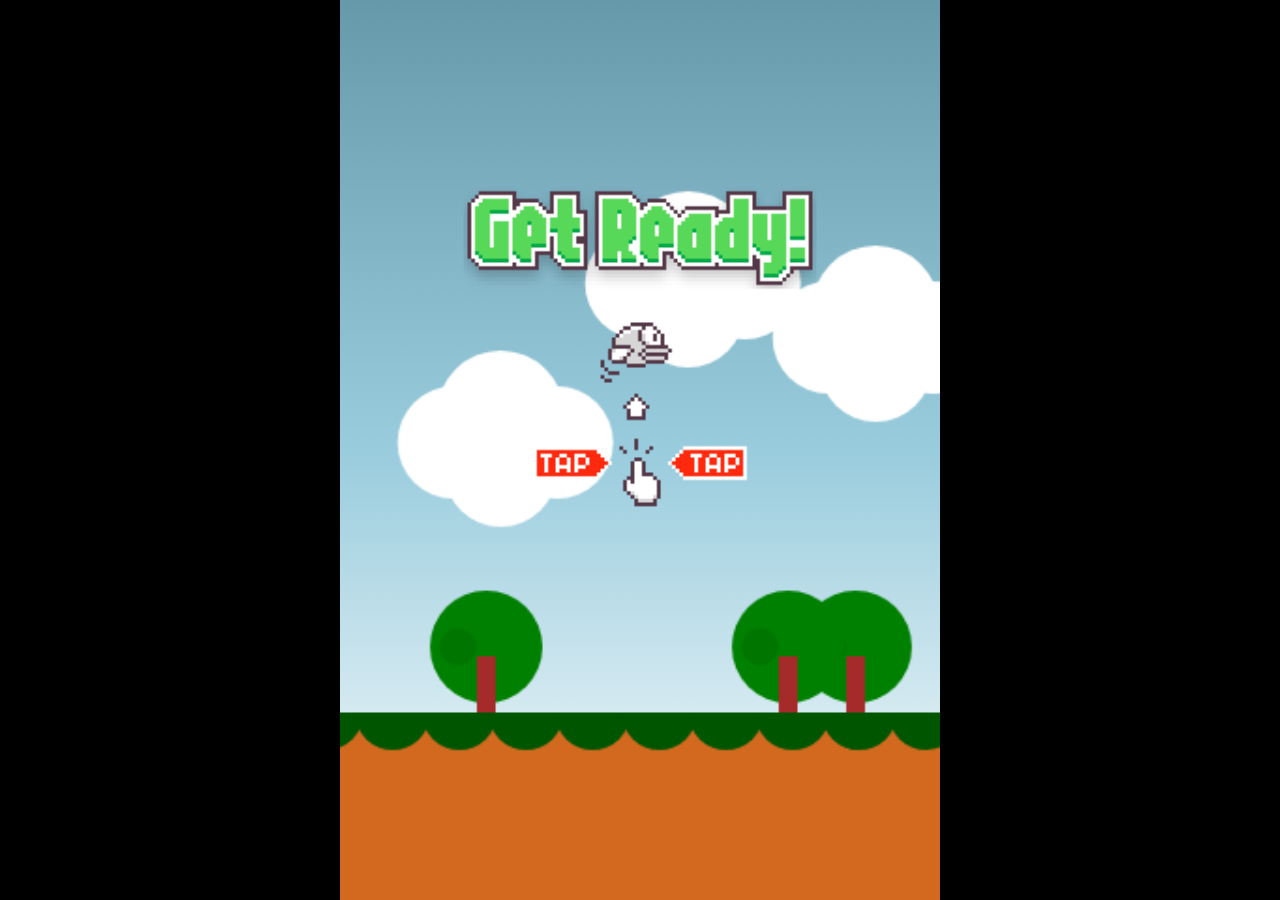
<file: CrappyBird-master/index.html>
<!DOCTYPE HTML>
<html lang="en">

<head>
    <meta charset="UTF-8">
	<meta content="Flappy Bird,game,Crappy Bird,clone,javascript,html5 game,mobile,canvas,flappy bird source" name="keywords"/>
	<meta name="description" content="Clone of Flappy bird game in javascript using canvas 2d">
    <meta name="viewport" content="width=device-width, 
    user-scalable=no, initial-scale=1, maximum-scale=1, user-scalable=0" />
    <meta name="apple-mobile-web-app-capable" content="yes" />
    <meta name="apple-mobile-web-app-status-bar-style" content="black-translucent" />

    <style type="text/css">
        body {
            margin: 0;
            padding: 0;
            background: #000;
        }
        canvas {
            display: block;
            margin: 0 auto;
            background: #fff;
        }
        audio {
            display: none;
        }
    </style>

</head>

<body>

    <canvas></canvas>
    <script>
		/*
		   =================================================================
			script: CrappyBird
			author: Varun Pant  
			date: April 6, 2014
			site: http://www.varunpant.com			 	 
		   =================================================================
		*/


        // http://paulirish.com/2011/requestanimationframe-for-smart-animating
         // shim layer with setTimeout fallback
        window.requestAnimFrame = (function () {
            return window.requestAnimationFrame ||
                window.webkitRequestAnimationFrame ||
                window.mozRequestAnimationFrame ||
                window.oRequestAnimationFrame ||
                window.msRequestAnimationFrame ||
                function (callback) {
                    window.setTimeout(callback, 1000 / 60);
            };
        })();
         //sounds

        var soundJump = new Audio("wing.ogg");
        var soundScore = new Audio("point.ogg");
        var soundHit = new Audio("hit.ogg");
        var soundDie = new Audio("die.ogg");
        var soundSwoosh = new Audio("swooshing.ogg");
         //http://www.storiesinflight.com/html5/audio.html
        var channel_max = 10; // number of channels
        audiochannels = new Array();
        for (a = 0; a < channel_max; a++) { // prepare the channels
            audiochannels[a] = new Array();
            audiochannels[a]['channel'] = new Audio(); // create a new audio object
            audiochannels[a]['finished'] = -1; // expected end time for this channel
        }

        function play_sound(s) {
            for (a = 0; a < audiochannels.length; a++) {
                thistime = new Date();
                if (audiochannels[a]['finished'] < thistime.getTime()) { // is this channel finished?
                    audiochannels[a]['finished'] = thistime.getTime() + s.duration * 1000;
                    audiochannels[a]['channel'].src = s.src;
                    audiochannels[a]['channel'].load();
                    audiochannels[a]['channel'].play();
                    break;
                }
            }
        }
		
		function getCookie(cname)
		{
		   var name = cname + "=";
		   var ca = document.cookie.split(';');
		   for(var i=0; i<ca.length; i++) 
		   {
			  var c = ca[i].trim();
			  if (c.indexOf(name)==0) return c.substring(name.length,c.length);
		   }
		   return "";
		}

		function setCookie(cname,cvalue,exdays)
		{
		   var d = new Date();
		   d.setTime(d.getTime()+(exdays*24*60*60*1000));
		   var expires = "expires="+d.toGMTString();
		   document.cookie = cname + "=" + cvalue + "; " + expires;
		}

         // namespace our game
        var FB = {
            // set up some inital values
            WIDTH: 320,
            HEIGHT: 480,
            scale: 1,
            // the position of the canvas
            // in relation to the screen
            offset: {
                top: 0,
                left: 0
            },
            // store all bird, touches, pipes etc
            entities: [],
            currentWidth: null,
            currentHeight: null,
            canvas: null,
            ctx: null,
            score: {
                taps: 0,
                coins: 0
            },
            distance: 0,
			digits:[],
			fonts:[],
            // we'll set the rest of these
            // in the init function
            RATIO: null,
            bg_grad: "day",
			game:null,
            currentWidth: null,
            currentHeight: null,
            canvas: null,
            ctx: null,
            ua: null,
            android: null,
            ios: null,
            gradients: {},
            init: function () {
                var grad;
                // the proportion of width to height
                FB.RATIO = FB.WIDTH / FB.HEIGHT;
                // these will change when the screen is resize
                FB.currentWidth = FB.WIDTH;
                FB.currentHeight = FB.HEIGHT;
                // this is our canvas element
                FB.canvas = document.getElementsByTagName('canvas')[0];
                // it's important to set this
                // otherwise the browser will
                // default to 320x200
                FB.canvas.width = FB.WIDTH;
                FB.canvas.height = FB.HEIGHT;
                // the canvas context allows us to 
                // interact with the canvas api
                FB.ctx = FB.canvas.getContext('2d');
                // we need to sniff out android & ios
                // so we can hide the address bar in
                // our resize function
                FB.ua = navigator.userAgent.toLowerCase();
                FB.android = FB.ua.indexOf('android') > -1 ? true : false;
                FB.ios = (FB.ua.indexOf('iphone') > -1 || FB.ua.indexOf('ipad') > -1) ? true : false;

                // setup some gradients
                grad = FB.ctx.createLinearGradient(0, 0, 0, FB.HEIGHT);
                grad.addColorStop(0, '#036');
                grad.addColorStop(0.5, '#69a');
                grad.addColorStop(1, 'yellow');
                FB.gradients.dawn = grad;

                grad = FB.ctx.createLinearGradient(0, 0, 0, FB.HEIGHT);
                grad.addColorStop(0, '#69a');
                grad.addColorStop(0.5, '#9cd');
                grad.addColorStop(1, '#fff');
                FB.gradients.day = grad;

                grad = FB.ctx.createLinearGradient(0, 0, 0, FB.HEIGHT);
                grad.addColorStop(0, '#036');
                grad.addColorStop(0.3, '#69a');
                grad.addColorStop(1, 'pink');
                FB.gradients.dusk = grad;

                grad = FB.ctx.createLinearGradient(0, 0, 0, FB.HEIGHT);
                grad.addColorStop(0, '#036');
                grad.addColorStop(1, 'black');
                FB.gradients.night = grad;

                // listen for clicks
                window.addEventListener('click', function (e) {
                    e.preventDefault();
                    FB.Input.set(e);
                }, false);

                // listen for touches
                window.addEventListener('touchstart', function (e) {
                    e.preventDefault();
                    // the event object has an array
                    // called touches, we just want
                    // the first touch
                    FB.Input.set(e.touches[0]);
                }, false);
                window.addEventListener('touchmove', function (e) {
                    // we're not interested in this
                    // but prevent default behaviour
                    // so the screen doesn't scroll
                    // or zoom
                    e.preventDefault();
                }, false);
                window.addEventListener('touchend', function (e) {
                    // as above
                    e.preventDefault();
                }, false);

                // we're ready to resize
                FB.resize();
				FB.changeState("Splash");
                
                FB.loop();

            },

            resize: function () {

                FB.currentHeight = window.innerHeight;
                // resize the width in proportion
                // to the new height
                FB.currentWidth = FB.currentHeight * FB.RATIO;

                // this will create some extra space on the
                // page, allowing us to scroll pass
                // the address bar, and thus hide it.
                if (FB.android || FB.ios) {
                    document.body.style.height = (window.innerHeight + 50) + 'px';
                }

                // set the new canvas style width & height
                // note: our canvas is still 320x480 but
                // we're essentially scaling it with CSS
                FB.canvas.style.width = FB.currentWidth + 'px';
                FB.canvas.style.height = FB.currentHeight + 'px';

                // the amount by which the css resized canvas
                // is different to the actual (480x320) size.
                FB.scale = FB.currentWidth / FB.WIDTH;
                // position of canvas in relation to
                // the screen
                FB.offset.top = FB.canvas.offsetTop;
                FB.offset.left = FB.canvas.offsetLeft;

                // we use a timeout here as some mobile
                // browsers won't scroll if there is not
                // a small delay
                window.setTimeout(function () {
                    window.scrollTo(0, 1);
                }, 1);
            },
			            
            // this is where all entities will be moved
            // and checked for collisions etc
            update: function () {
                FB.game.update();
                FB.Input.tapped = false;
            },

            // this is where we draw all the entities
            render: function () {

                FB.Draw.rect(0, 0, FB.WIDTH, FB.HEIGHT, FB.gradients[FB.bg_grad]);
				 
                // cycle through all entities and render to canvas
                for (i = 0; i < FB.entities.length; i += 1) {
                    FB.entities[i].render();
                }
					
				FB.game.render();
				
            },

            // the actual loop
            // requests animation frame
            // then proceeds to update
            // and render
            loop: function () {

                requestAnimFrame(FB.loop);

                FB.update();
                FB.render();
            },
			changeState: function(state) {    				 
				FB.game = new window[state]();
				FB.game.init();
			}
        };

         // abstracts various canvas operations into
         // standalone functions
        FB.Draw = {

            clear: function () {
                FB.ctx.clearRect(0, 0, FB.WIDTH, FB.HEIGHT);
            },

            rect: function (x, y, w, h, col) {
                FB.ctx.fillStyle = col;
                FB.ctx.fillRect(x, y, w, h);
            },
            circle: function (x, y, r, col) {
                FB.ctx.fillStyle = col;
                FB.ctx.beginPath();
                FB.ctx.arc(x + 5, y + 5, r, 0, Math.PI * 2, true);
                FB.ctx.closePath();
                FB.ctx.fill();
            },
			Image:function(img,x,y){				
				FB.ctx.drawImage(img,x,y);
			},
            Sprite: function (img, srcX, srcY, srcW, srcH, destX, destY, destW, destH, r) {
                FB.ctx.save();
                FB.ctx.translate(destX, destY);
                FB.ctx.rotate(r * (Math.PI / 180));
                FB.ctx.translate(-(destX + destW / 2), -(destY + destH / 2));
                FB.ctx.drawImage(img, srcX, srcY, srcW, srcH, destX, destY, destW, destH);
                FB.ctx.restore();
            },
            semiCircle: function (x, y, r, col) {
                FB.ctx.fillStyle = col;
                FB.ctx.beginPath();
                FB.ctx.arc(x, y, r, 0, Math.PI, false);
                FB.ctx.closePath();
                FB.ctx.fill();
            },

            text: function (string, x, y, size, col) {
                FB.ctx.font = 'bold ' + size + 'px Monospace';
                FB.ctx.fillStyle = col;
                FB.ctx.fillText(string, x, y);
            }

        };

        FB.Input = {

            x: 0,
            y: 0,
            tapped: false,

            set: function (data) {
                this.x = (data.pageX - FB.offset.left) / FB.scale;
                this.y = (data.pageY - FB.offset.top) / FB.scale;
                this.tapped = true;

            }

        };

        FB.Cloud = function (x, y) {

            this.x = x;
            this.y = y;
            this.r = 30;
            this.col = 'rgba(255,255,255,1)';
            this.type = 'cloud';
            // random values so particles do no
            // travel at the same speeds
            this.vx = -0.10;

            this.remove = false;

            this.update = function () {

                // update coordinates
                this.x += this.vx;
                if (this.x < (0 - 115)) {
                    this.respawn();
                }

            };


            this.render = function () {

                FB.Draw.circle(this.x + this.r, (this.y + this.r), this.r, this.col);
                FB.Draw.circle(this.x + 55, (this.y + this.r / 2), this.r / 0.88, this.col);
                FB.Draw.circle(this.x + 55, (this.y + this.r + 15), this.r, this.col);
                FB.Draw.circle(this.x + 85, (this.y + this.r), this.r, this.col);


            };

            this.respawn = function () {

                this.x = ~~ (Math.random() * this.r * 2) + FB.WIDTH;
                this.y = ~~ (Math.random() * FB.HEIGHT / 2)


            };

        };

        FB.BottomBar = function (x, y, r) {

            this.x = x;
            this.y = y
            this.r = r;
            this.vx = -1;
            this.name = 'BottomBar';

            this.update = function () {
                // update coordinates
                this.x += this.vx;
                if (this.x < (0 - this.r)) {
                    this.respawn();
                }
            };

            this.render = function () {
                FB.Draw.rect(this.x, this.y, this.r, 100, '#D2691E');
                for (var i = 0; i < 10; i++) {
                    FB.Draw.semiCircle(this.x + i * (this.r / 9), this.y, 20, '#050');
                }
            }

            this.respawn = function () {
                this.x = FB.WIDTH - 1;
            }

        }

        FB.Tree = function (x, y) {

            this.x = x;
            this.y = y
            this.r = 30;
            this.h = 50;
            this.w = this.r * 2;
            this.vx = -1;
            this.type = 'Tree';

            this.update = function () {
                // update coordinates
                this.x += this.vx;
                if (this.x < (0 - this.r * 2)) {
                    this.respawn();
                }
            };

            this.render = function () {

                //FB.Draw.rect(this.x, this.y, this.w, this.h, '#c20');
                FB.Draw.circle(this.x + this.r, (this.y + this.r) - 10, this.r, 'green', '#050');
                FB.Draw.circle(this.x + (this.r / 2), (this.y + this.r) - 10, this.r / 3, 'rgba(0,0,0,0.08)');
                FB.Draw.rect(this.x + this.r, this.y + this.r, 10, this.r, 'brown', '#d20');
            }

            this.respawn = function () {
                this.x = FB.WIDTH + this.r;
            }


        }

        FB.Pipe = function (x, w) {

            this.centerX = x;
            this.coin = true
            this.w = w;
            this.h = FB.HEIGHT - 150;
            this.vx = -1;
            this.type = 'pipe';


            this.update = function () {
                // update coordinates
                this.centerX += this.vx;
                if (this.centerX == (0 - this.w)) {
                    this.respawn();
                }
            };

            this.render = function () {

                if (this.coin) {
                    FB.Draw.circle(this.centerX + this.w / 2 - 5, this.centerY - 5, 5, "Gold")
                }
                FB.Draw.rect(this.centerX, 0, this.w, this.centerY - 50, '#8ED6FF');
                FB.Draw.rect(this.centerX, this.centerY + 50, this.w, this.h - this.centerY, '#8ED6FF');
            }

            this.respawn = function () {
                this.centerY = this.randomIntFromInterval(70, 220);
                this.centerX = 320 - this.w + 160;
                this.coin = true;
            }

            this.randomIntFromInterval = function (min, max) {
                return Math.floor(Math.random() * (max - min + 1) + min);
            }

            this.centerY = this.randomIntFromInterval(70, 220);
        }

        FB.Bird = function () {

            this.img = new Image();
            this.img.src = 'bird.png';
            this.gravity = 0.25;
            this.width = 34;
            this.height = 24;
            this.ix = 0;
            this.iy = 0;
            this.fr = 0;
            this.vy = 180;
            this.vx = 70;
            this.velocity = 0;
            this.play = false;
            this.jump = -4.6;
            this.rotation = 0;
            this.type = 'bird';
            this.update = function () {
                if (this.fr++ > 5) {
                    this.fr = 0;
                    if (this.iy == this.height * 3) {
                        this.iy = 0
                    }
                    this.iy += this.height;
                }
                if (this.play) {
                    this.velocity += this.gravity;
                    this.vy += this.velocity;
                    if (this.vy <= 0) {
                        this.vy = 0;
                    }
                    if (this.vy >= 370) {
                        this.vy = 370;
                    }
                    this.rotation = Math.min((this.velocity / 10) * 90, 90);
                }
                if (FB.Input.tapped) {
                    this.play = true;
                    play_sound(soundJump);
                    this.velocity = this.jump;
                }
            };

            this.render = function () {

                FB.Draw.Sprite(this.img, this.ix, this.iy, this.width, this.height, this.vx, this.vy, this.width, this.height, this.rotation);
            }

        }

        FB.Particle = function (x, y, r, col, type) {

            this.x = x;
            this.y = y;
            this.r = r;
            this.col = col;
            this.type = type || 'circle';
            this.name = 'particle';

            // determines whether particle will
            // travel to the right of left
            // 50% chance of either happening
            this.dir = (Math.random() * 2 > 1) ? 1 : -1;

            // random values so particles do no
            // travel at the same speeds
            this.vx = ~~ (Math.random() * 4) * this.dir;
            this.vy = ~~ (Math.random() * 7);

            this.remove = false;

            this.update = function () {

                // update coordinates
                this.x += this.vx;
                this.y -= this.vy;

                // increase velocity so particle
                // accelerates off screen
                this.vx *= 0.99;
                this.vy *= 0.99;

                // adding this negative amount to the
                // y velocity exerts an upward pull on
                // the particle, as if drawn to the
                // surface
                this.vy -= 0.35;

                // offscreen
                if (this.y > FB.HEIGHT) {
                    this.remove = true;
                }

            };


            this.render = function () {
                if (this.type === 'star') {
                    FB.Draw.star(this.x, this.y, this.col);
                } else {
                    FB.Draw.circle(this.x, this.y, this.r, this.col);
                }
            };

        };

         // checks if two entities are touching
        FB.Collides = function (bird, pipe) {
		
			if(bird.vy >=370){				  
				 
				 return true;
			}
            if (pipe.coin && bird.vx > pipe.centerX + pipe.w / 2 - 5) {
                pipe.coin = false;
                FB.score.coins += 1;
				FB.digits = FB.score.coins.toString().split('');
                play_sound(soundScore);
            }

            var bx1 = bird.vx - bird.width / 2;
            var by1 = bird.vy - bird.height / 2;
            var bx2 = bird.vx + bird.width / 2;
            var by2 = bird.vy + bird.height / 2;

            var upx1 = pipe.centerX;
            var upy1 = 0;
            var upx2 = pipe.centerX + pipe.w;
            var upy2 = pipe.centerY - 50;


            var lpx1 = pipe.centerX;
            var lpy1 = pipe.centerY + 50;
            var lpx2 = upx2;
            var lpy2 = pipe.h;

            var c1 = !(bx1 > upx2 ||
                bx2 < upx1 ||
                by1 > upy2 ||
                by2 < upy1)
            var c2 = !(bx1 > lpx2 ||
                bx2 < lpx1 ||
                by1 > lpy2 ||
                by2 < lpy1)

            return (c1 || c2)

        };
		
		window.Splash = function(){
			
			this.banner = new Image();
			this.banner.src = "splash.png";
			
			this.init = function(){
				play_sound(soundSwoosh);
				FB.distance = 0;
                FB.bg_grad = "day";
                FB.entities = [];
				FB.score.taps = FB.score.coins = 0;
                //Add entities
                FB.entities.push(new FB.Cloud(30, ~~ (Math.random() * FB.HEIGHT / 2)));
                FB.entities.push(new FB.Cloud(130, ~~ (Math.random() * FB.HEIGHT / 2)));
                FB.entities.push(new FB.Cloud(230, ~~ (Math.random() * FB.HEIGHT / 2)));
                for (i = 0; i < 2; i += 1) {
                    FB.entities.push(new FB.BottomBar(FB.WIDTH * i, FB.HEIGHT - 100, FB.WIDTH));
                }
                FB.entities.push(new FB.Tree(~~(Math.random() * FB.WIDTH), FB.HEIGHT - 160));
                FB.entities.push(new FB.Tree(~~(Math.random() * FB.WIDTH + 50), FB.HEIGHT - 160));
                FB.entities.push(new FB.Tree(~~(Math.random() * FB.WIDTH + 100), FB.HEIGHT - 160));
			}
			
			this.update = function(){
				for (i = 0; i < FB.entities.length; i += 1) {
                    FB.entities[i].update();                    
                }
				if (FB.Input.tapped) {
					FB.changeState('Play');
					FB.Input.tapped = false;
				}
			}
			
			this.render = function(){
				FB.Draw.Image(this.banner,66,100);
			}
		
		}
		
		window.Play = function(){
			
			this.init = function(){			
				 
                
                FB.entities.push(new FB.Pipe(FB.WIDTH * 2, 50));
                FB.entities.push(new FB.Pipe(FB.WIDTH * 2 + FB.WIDTH / 2, 50));
                FB.entities.push(new FB.Pipe(FB.WIDTH * 3, 50));

                FB.bird = new FB.Bird();
                FB.entities.push(FB.bird);
				for(var n=0;n<10;n++){
					var img = new Image();
					img.src = "font_small_" + n +'.png';
					FB.fonts.push(img);
				}
				FB.digits = ["0"];
			}
			
			this.update = function() { 
				
				FB.distance += 1;
                var levelUp = ((FB.distance % 2048) === 0) ? true : false;
                if (levelUp) {
                    var bg = "day";
                    var gradients = ["day", "dusk", "night", "dawn"];
                    for (var i = 0; i < gradients.length; i++) {
                        if (FB.bg_grad === gradients[i]) {
                            if (i == gradients.length - 1) {
                                bg = "day";
                            } else {
                                bg = gradients[i + 1];
                            }
                        }
                    }
                    FB.bg_grad = bg;
                }


                var checkCollision = false; // we only need to check for a collision
                // if the user tapped on this game tick




                // if the user has tapped the screen
                if (FB.Input.tapped) {
                    // keep track of taps; needed to 
                    // calculate accuracy
                    FB.score.taps += 1;

                    // set tapped back to false           
                    // in the next cycle

                    checkCollision = true;
                }

                // cycle through all entities and update as necessary
                for (i = 0; i < FB.entities.length; i += 1) {
                    FB.entities[i].update();
                    if (FB.entities[i].type === 'pipe') {
                        var hit = FB.Collides(FB.bird, FB.entities[i]);
                        if (hit) {
                            play_sound(soundHit);
							FB.changeState('GameOver');
							 break;
                        }
                    }
                }
			}
			
			this.render = function() { 
				//score				
				var X = (FB.WIDTH/2-(FB.digits.length*14)/2);				
				for(var i = 0; i < FB.digits.length; i++)
				{
				  FB.Draw.Image(FB.fonts[Number(FB.digits[i])],X+(i*14),10);
				}
			}
		
		}
		
		window.GameOver = function(){
			
			this.getMedal = function()
			{
			   var score = FB.score.coins;
			   console.log(score)
			   if(score <= 10)
				  medal = "bronze";
			   if(score >= 20)
				  medal = "silver";
			   if(score >= 30)
				  medal = "gold";
			   if(score >= 40)
				  medal = "platinum";
			
				return medal;
			}
			this.getHighScore = function(){
				var savedscore = getCookie("highscore");
			    if(savedscore != ""){
					var hs = parseInt(savedscore) || 0;
					if(hs < FB.score.coins)
					{
					 hs = FB.score.coins
					 setCookie("highscore", hs, 999);
					}
					return hs;
				  }
				  else
				  {					 
					setCookie("highscore", FB.score.coins, 999);
					return  FB.score.coins;
				  }
			}
			this.init = function(){
						
			    var that = this;
				setTimeout(function() {
					play_sound(soundDie);
					that.banner = new Image();
					that.banner.src = "scoreboard.png";
					var m = that.getMedal();
					that.medal =  new Image();
					that.medal.src = 'medal_' + m +'.png';
					that.replay = new Image();
					that.replay.src = "replay.png";
					that.highscore = that.getHighScore() ;
				}, 500);
				
			}
			
			this.update = function(){				
				if (FB.Input.tapped) {
					var x = FB.Input.x;
					var y = FB.Input.y;
					
					 if((x >= 102.5 && x <= 102.5+115) && (y >= 260 && y <= 260+70)){       
						FB.changeState('Splash');
					}
					FB.Input.tapped = false;
				}
				FB.bird.update();
			}
			
			this.render = function(){
				if(this.banner){
					FB.Draw.Image(this.banner,42,70);
					FB.Draw.Image(this.medal,75,183);
					FB.Draw.Image(this.replay,102.5,260);
					FB.Draw.text(FB.score.coins, 220, 185, 15, 'black');
					FB.Draw.text(this.highscore, 220, 225, 15, 'black');
				}
			}
		
		}

        window.addEventListener('load', FB.init, false);
        window.addEventListener('resize', FB.resize, false);
    </script>

</body>

</html>
</file>
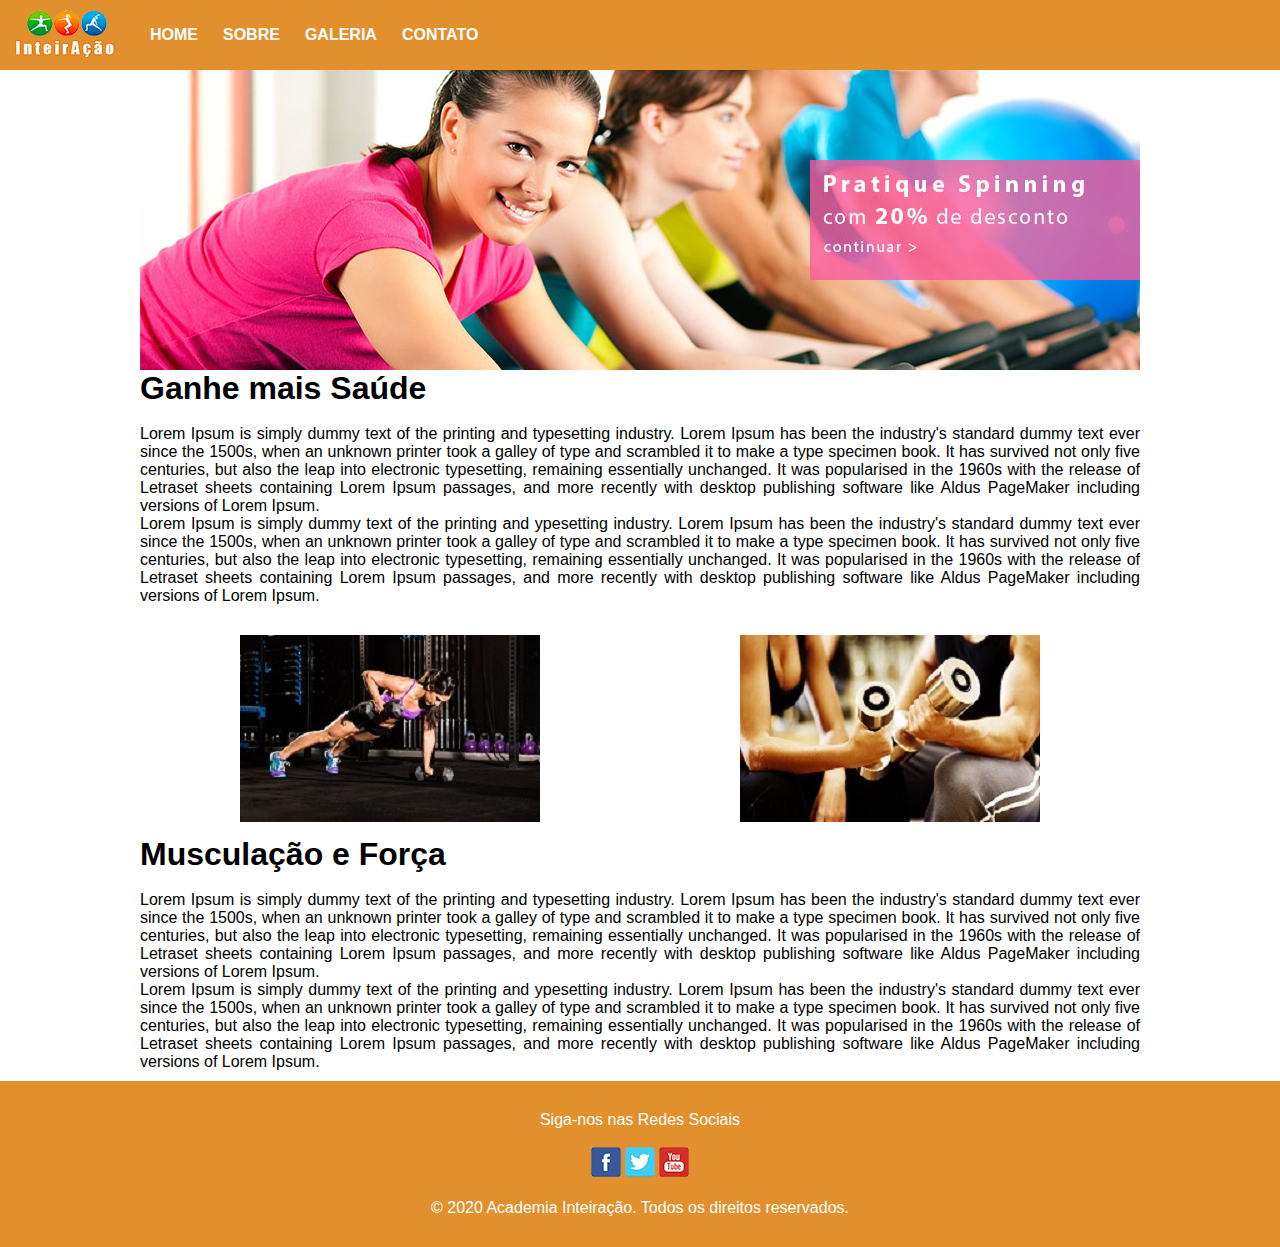
<file: SiteAcademia/index.html>
<!DOCTYPE html>
<html>
<head>
	<title>Academia Inteiração</title>
	<meta charset="utf-8">
	<link rel="stylesheet" type="text/css" href="css/estilo.css">
	<script type="text/javascript" src="js/banner.js"></script>
</head>
<body>
	<header> <!-- Cabeçalho -->
		<div class="logo">
			<img src="imagens/logo1.png" alt="Logo" title="Logo">
		</div>
		<nav> <!-- Menu de navegação -->
			<ul>
				<a href="index.html"><li class="BOTAO">HOME</li></a>
				<a href="sobre.html"><li class="BOTAO">SOBRE</li></a>
				<a href="galeria.html"><li class="BOTAO">GALERIA</li></a>
				<a href="contato.html"><li class="BOTAO">CONTATO</li></a>
			</ul>
		</nav>
	</header>
	<main>
		<div id="banner_img">
			<img src="banner_img/1.jpg" alt="banner" title="banner">
		</div>
		<div id="rotativo">
			<a href="javascript:void(0)" id="banner_img_1"></a>
			<a href="javascript:void(0)" id="banner_img_2"></a>
			<a href="javascript:void(0)" id="banner_img_3"></a>
			<a href="javascript:void(0)" id="banner_img_4"></a>
		</div>
		<section class="conteudo"> <!-- sessão onde fica o cont/ do site -->
			<h1>Ganhe mais Saúde</h1><br>
			<article> <!-- sessão expecífica para textos -->
				<p>Lorem Ipsum is simply dummy text of the printing and typesetting industry. Lorem Ipsum has been the industry's standard dummy text ever since the 1500s, when an unknown printer took a galley of type and scrambled it to make a type specimen book. It has survived not only five centuries, but also the leap into electronic typesetting, remaining essentially unchanged. It was popularised in the 1960s with the release of Letraset sheets containing Lorem Ipsum passages, and more recently with desktop publishing software like Aldus PageMaker including versions of Lorem Ipsum.</p>
				<p>Lorem Ipsum is simply dummy text of the printing and ypesetting industry. Lorem Ipsum has been the industry's standard dummy text ever since the 1500s, when an unknown printer took a galley of type and scrambled it to make a type specimen book. It has survived not only five centuries, but also the leap into electronic typesetting, remaining essentially unchanged. It was popularised in the 1960s with the release of Letraset sheets containing Lorem Ipsum passages, and more recently with desktop publishing software like Aldus PageMaker including versions of Lorem Ipsum.</p>
			</article>
			<figure class="fotoshome">
				<img src="imagens/titulo-ganhe-mais-saude.jpg" alt="Ganhe mais saude" title="Prancha com abdominal"> 
			</figure>
			<figure class="fotoshome">
				<img src="imagens/titulo-musculacao-forca.jpg" alt="Biceps Concentrado" title="Biceps concentrado"> 
			</figure>
			<h1>Musculação e Força</h1>
			<br>
			<article> <!-- sessão expecífica para textos -->
				<p>Lorem Ipsum is simply dummy text of the printing and typesetting industry. Lorem Ipsum has been the industry's standard dummy text ever since the 1500s, when an unknown printer took a galley of type and scrambled it to make a type specimen book. It has survived not only five centuries, but also the leap into electronic typesetting, remaining essentially unchanged. It was popularised in the 1960s with the release of Letraset sheets containing Lorem Ipsum passages, and more recently with desktop publishing software like Aldus PageMaker including versions of Lorem Ipsum.</p>
				<p>Lorem Ipsum is simply dummy text of the printing and ypesetting industry. Lorem Ipsum has been the industry's standard dummy text ever since the 1500s, when an unknown printer took a galley of type and scrambled it to make a type specimen book. It has survived not only five centuries, but also the leap into electronic typesetting, remaining essentially unchanged. It was popularised in the 1960s with the release of Letraset sheets containing Lorem Ipsum passages, and more recently with desktop publishing software like Aldus PageMaker including versions of Lorem Ipsum.</p>
			</article>
		</section>
	</main> <!-- Conteudo do site -->
	<footer>
		<p>Siga-nos nas Redes Sociais</p>
		<br>
		<a href="https://pt-br.facebook.com/StudioInteracaoOficial/" target="blanck"><img src="imagens/social-facebook.png" alt="Link Facebook" title="Rede Social Facebook"></a> <!-- Icone Link Facebook -->
		<a href="https://twitter.com/SmartFitoficial?ref_src=twsrc%5Egoogle%7Ctwcamp%5Eserp%7Ctwgr%5Eauthor" target="blanck"><img src="imagens/social-twitter.png" alt="Link Twitter" title="Rede Social Twitter"></a> <!-- Icone Link Twitter -->
		<a href="https://www.youtube.com/channel/UC9sPrKlQsnNYfKhmcxjFa0A" target="blanck"><img src="imagens/social-youtube.png" alt="Link Youtube" title="Rede Social Youtube"></a> <!-- Icone Link Youtube -->
		<br><br>
		<p> © 2020 Academia Inteiração. Todos os direitos reservados.</p>
	</footer> <!-- Rodapé do site -->
</body>
</html>
</file>
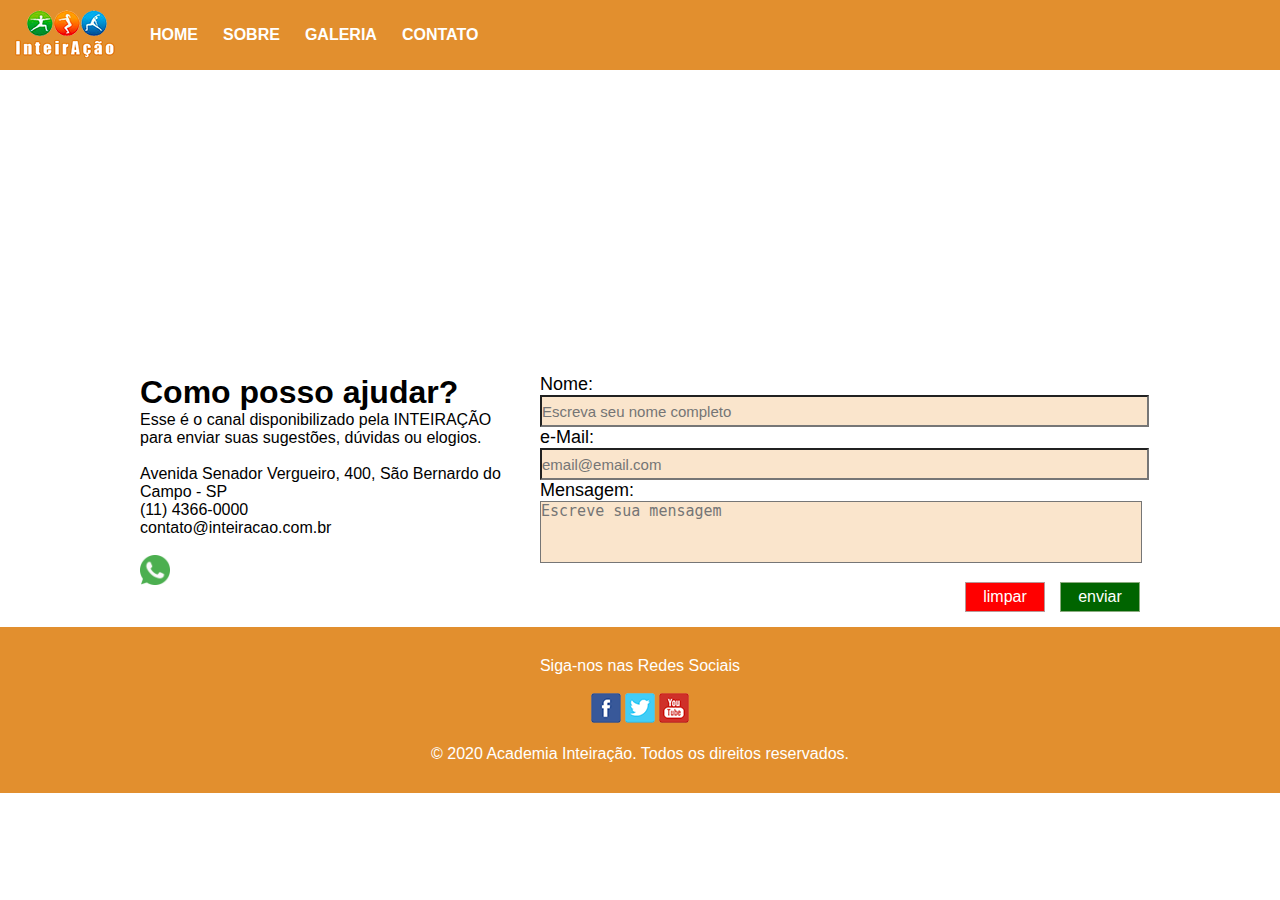
<file: SiteAcademia/contato.html>
<!DOCTYPE html>
<html>
<head>
	<title>Academia Inteiração</title>
	<meta charset="utf-8">
	<link rel="stylesheet" type="text/css" href="css/estilo.css">
</head>
<body>
	<header> <!-- Cabeçalho -->
		<div class="logo">
			<img src="imagens/logo1.png" alt="Logo" title="Logo">
		</div>
		<nav> <!-- Menu de navegação -->
			<ul>
				<a href="index.html"><li class="BOTAO">HOME</li></a>
				<a href="sobre.html"><li class="BOTAO">SOBRE</li></a>
				<a href="galeria.html"><li class="BOTAO">GALERIA</li></a>
				<a href="contato.html"><li class="BOTAO">CONTATO</li></a>
			</ul>
		</nav>
	</header>
	<main>
		<section class="conteudo"> <!-- sessão onde fica o cont/ do site -->
			<div id="mapa">
			<iframe src="https://www.google.com/maps/embed?pb=!1m18!1m12!1m3!1d3653.574751939843!2d-46.55405698501988!3d-23.691160884618565!2m3!1f0!2f0!3f0!3m2!1i1024!2i768!4f13.1!3m3!1m2!1s0x94ce423586355a51%3A0xf1d7e7d2655053b1!2sAv.%20Senador%20Vergueiro%2C%20400%20-%20Rudge%20Ramos%2C%20S%C3%A3o%20Bernardo%20do%20Campo%20-%20SP%2C%2009750-000!5e0!3m2!1spt-BR!2sbr!4v1605016031579!5m2!1spt-BR!2sbr" width="1000" height="300" frameborder="0" style="border:0;" allowfullscreen="" aria-hidden="false" tabindex="0"></iframe>
			</div>
			<div id="info">
				<h1>Como posso ajudar?</h1>
				<p>Esse é o canal disponibilizado pela INTEIRAÇÃO para enviar suas sugestões, dúvidas ou elogios.</p>
				<br>
				<p>Avenida Senador Vergueiro, 400, São Bernardo do Campo - SP</p>
				<p> (11) 4366-0000</p>
				<p>contato@inteiracao.com.br</p>
				<br>
				<p><a href="https://api.whatsapp.com/send?phone=5511991036987&text=Ol%C3%A1,%20me%20interessei%20pela%20Academia!%20Gostaria%20de%20mais%20informa%C3%A7%C3%B5es." target="blank"><img src="imagens/whatsapp.png" width="30"></a></p>
			</div>
				<aside id="formulario">
					<form id="form" method="post" action="envia.php">
						<div>
							<label for="nome"> Nome:</label>
							<input type="text" name="nome" id="NOME" placeholder="Escreva seu nome completo">
						</div>
						<div>
							<label for="email"> e-Mail:</label>
							<input type="text" name="email" id="EMAIL" placeholder="email@email.com" required>
						</div>
						<div>
							<label for="mensagem"> Mensagem: </label>
							<textarea type="text" name="mensagem" id="MENSAGEM" placeholder="Escreve sua mensagem"></textarea>
						</div>
						<input type="submit" value="enviar" id="ENVIAR" class="BOTAO">
						<input type="reset" value="limpar" id="LIMPAR" class="BOTAO">
					</form>
				</aside>
			</div>
		</section>
	</main> <!-- Conteudo do site -->
	<footer>
		<p>Siga-nos nas Redes Sociais</p>
		<br>
		<a href="https://pt-br.facebook.com/StudioInteracaoOficial/" target="blanck"><img src="imagens/social-facebook.png" alt="Link Facebook" title="Rede Social Facebook"></a> <!-- Icone Link Facebook -->
		<a href="https://twitter.com/SmartFitoficial?ref_src=twsrc%5Egoogle%7Ctwcamp%5Eserp%7Ctwgr%5Eauthor" target="blanck"><img src="imagens/social-twitter.png" alt="Link Twitter" title="Rede Social Twitter"></a> <!-- Icone Link Twitter -->
		<a href="https://www.youtube.com/channel/UC9sPrKlQsnNYfKhmcxjFa0A" target="blanck"><img src="imagens/social-youtube.png" alt="Link Youtube" title="Rede Social Youtube"></a> <!-- Icone Link Youtube -->
		<br><br>
		<p> © 2020 Academia Inteiração. Todos os direitos reservados.</p>
	</footer> <!-- Rodapé do site -->
</body>
</html>
</file>
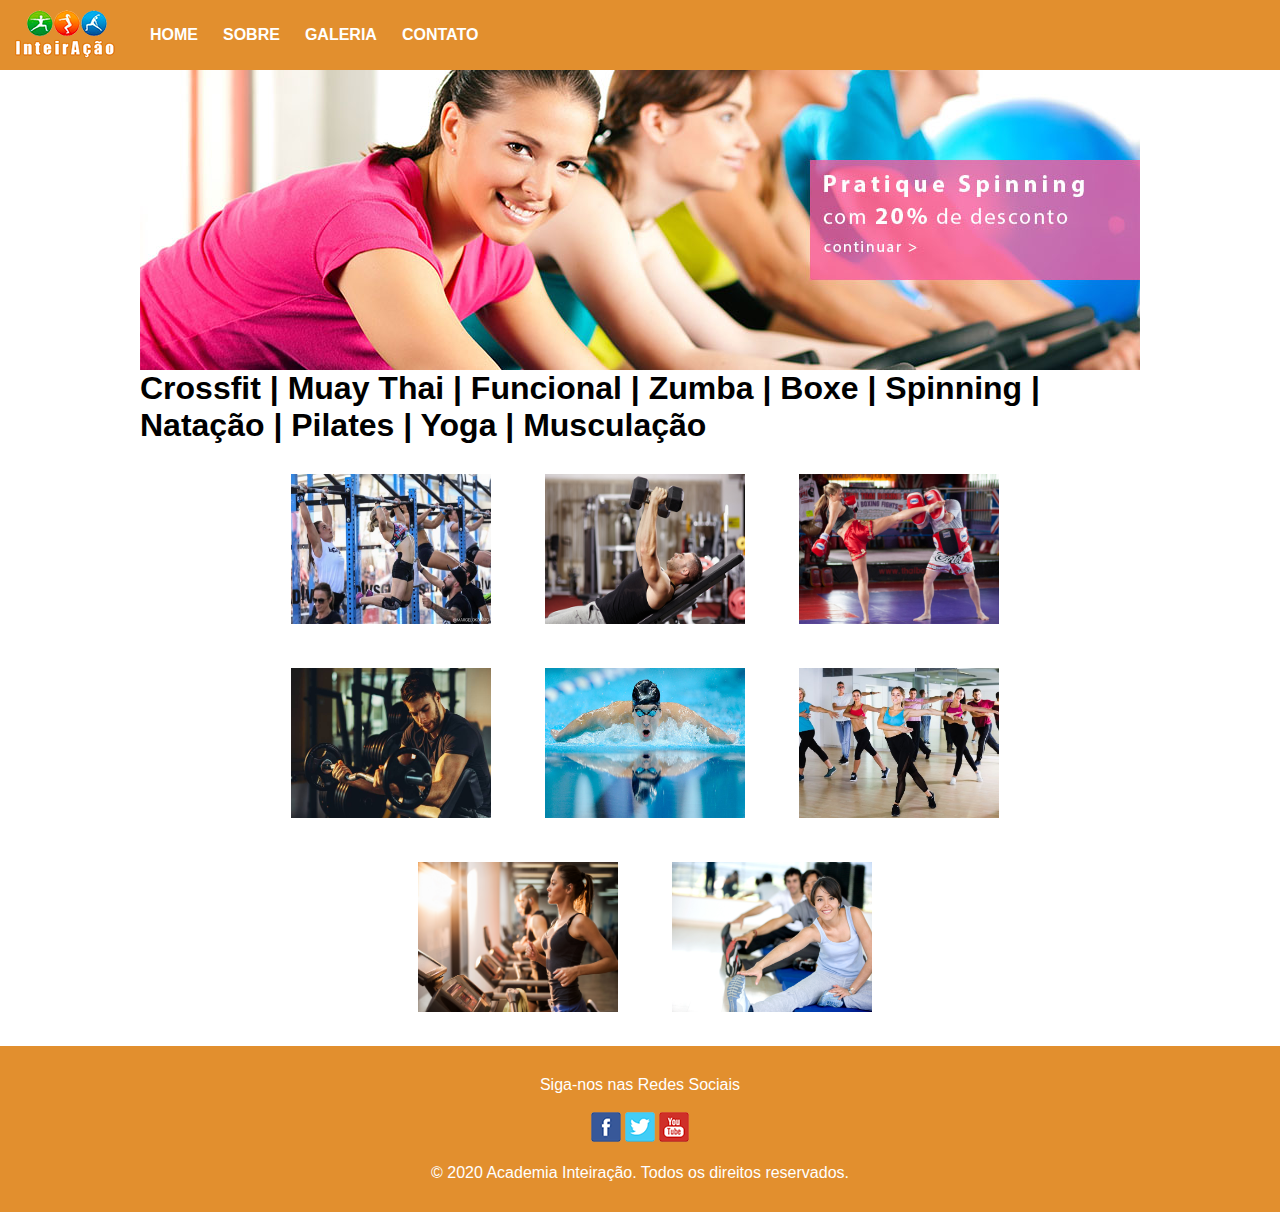
<file: SiteAcademia/galeria.html>
<!DOCTYPE html>
<html>
<head>
	<title>Academia Inteiração</title>
	<meta charset="utf-8">
	<link rel="stylesheet" type="text/css" href="css/estilo.css">
	<link href="css/lightbox.css" rel="stylesheet" />
	<script type="text/javascript" src="js/banner.js"></script>
</head>
<body>
	<header> <!-- Cabeçalho -->
		<div class="logo">
			<img src="imagens/logo1.png" alt="Logo" title="Logo">
		</div>
		<nav> <!-- Menu de navegação -->
			<ul>
				<a href="index.html"><li class="BOTAO">HOME</li></a>
				<a href="sobre.html"><li class="BOTAO">SOBRE</li></a>
				<a href="galeria.html"><li class="BOTAO">GALERIA</li></a>
				<a href="contato.html"><li class="BOTAO">CONTATO</li></a>
			</ul>
		</nav>
	</header>
	<main>
		<div id="banner_img">
			<img src="banner_img/1.jpg" alt="banner" title="banner">
		</div>
		<div id="rotativo">
			<a href="javascript:void(0)" id="banner_img_1"></a>
			<a href="javascript:void(0)" id="banner_img_2"></a>
			<a href="javascript:void(0)" id="banner_img_3"></a>
			<a href="javascript:void(0)" id="banner_img_4"></a>
		</div>
		<section class="conteudo"> <!-- sessão onde fica o cont/ do site -->
			<h1>Crossfit | Muay Thai | Funcional | Zumba | Boxe | Spinning | Natação | Pilates | Yoga | Musculação</h1>
			
			<figure class="galeria">
				<a href="imagens/galeria1.jpg" data-lightbox="roadtrip"><img src="imagens/galeria1.jpg" width="200" height="150"></a>

				<a href="imagens/galeria2.jpg" data-lightbox="roadtrip"><img src="imagens/galeria2.jpg" width="200" height="150"></a>

				<a href="imagens/galeria3.jpg" data-lightbox="roadtrip"><img src="imagens/galeria3.jpg" width="200" height="150"></a>

				<a href="imagens/galeria4.jpg" data-lightbox="roadtrip"><img src="imagens/galeria4.jpg" width="200" height="150"></a>

				<a href="imagens/galeria5.jpg" data-lightbox="roadtrip"><img src="imagens/galeria5.jpg" width="200" height="150"></a>

				<a href="imagens/galeria6.jpg" data-lightbox="roadtrip"><img src="imagens/galeria6.jpg" width="200" height="150"></a>

				<a href="imagens/galeria7.jpg" data-lightbox="roadtrip"><img src="imagens/galeria7.jpg" width="200" height="150"></a>

				<a href="imagens/galeria8.jpg" data-lightbox="roadtrip"><img src="imagens/galeria8.jpg" width="200" height="150"></a>
				</figure>
		</section>
	</main> <!-- Conteudo do site -->
	<footer>
		<p>Siga-nos nas Redes Sociais</p>
		<br>
		<a href="https://pt-br.facebook.com/StudioInteracaoOficial/" target="blanck"><img src="imagens/social-facebook.png" alt="Link Facebook" title="Rede Social Facebook"></a> <!-- Icone Link Facebook -->
		<a href="https://twitter.com/SmartFitoficial?ref_src=twsrc%5Egoogle%7Ctwcamp%5Eserp%7Ctwgr%5Eauthor" target="blanck"><img src="imagens/social-twitter.png" alt="Link Twitter" title="Rede Social Twitter"></a> <!-- Icone Link Twitter -->
		<a href="https://www.youtube.com/channel/UC9sPrKlQsnNYfKhmcxjFa0A" target="blanck"><img src="imagens/social-youtube.png" alt="Link Youtube" title="Rede Social Youtube"></a> <!-- Icone Link Youtube -->
		<br><br>
		<p> © 2020 Academia Inteiração. Todos os direitos reservados.</p>
	</footer> <!-- Rodapé do site -->
	<script src="js/lightbox-plus-jquery.js"></script>
</body>
</html>
</file>
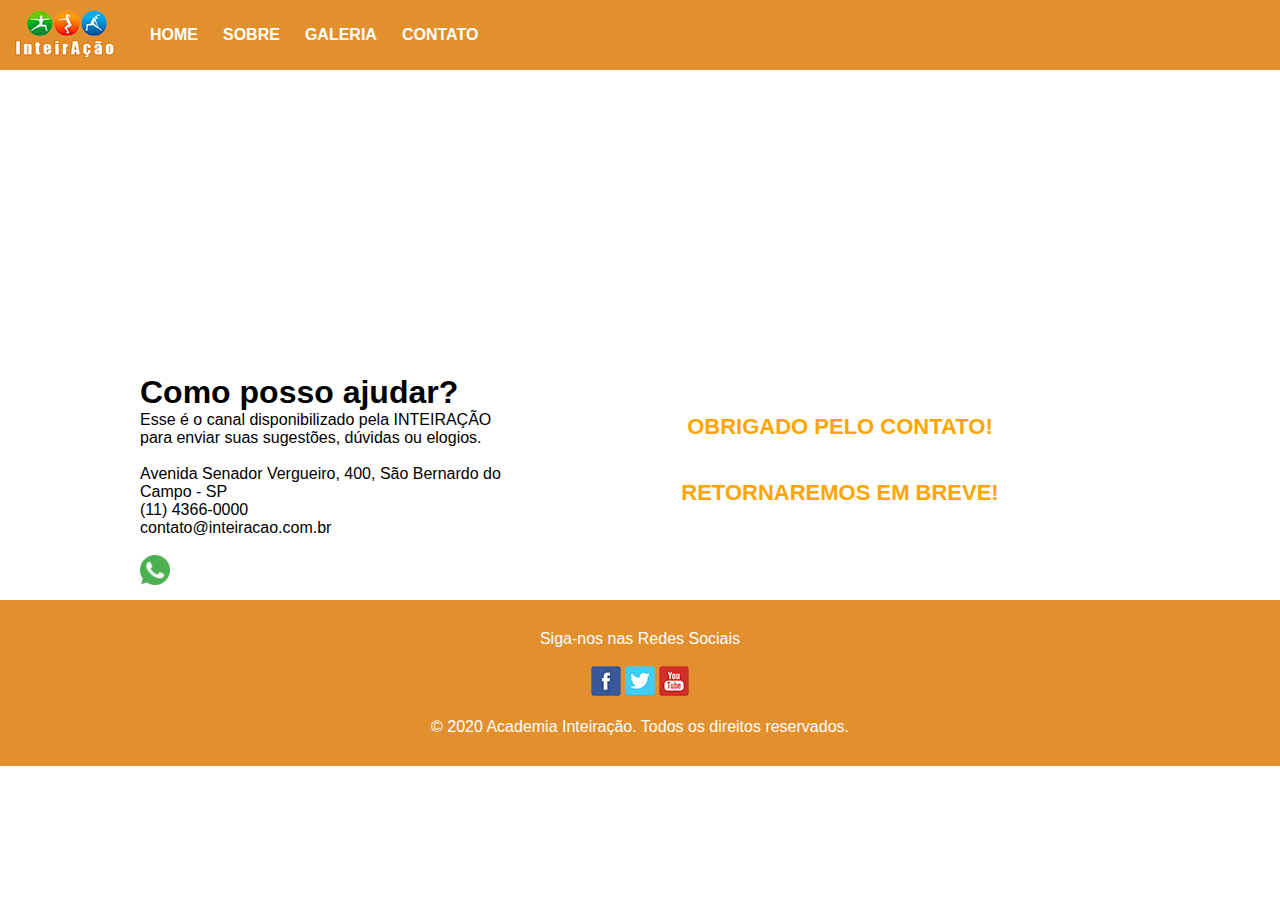
<file: SiteAcademia/obrigado.html>
<!DOCTYPE html>
<html>
<head>
	<title>Academia Inteiração</title>
	<meta charset="utf-8">
	<link rel="stylesheet" type="text/css" href="css/estilo.css">
</head>
<body>
	<header> <!-- Cabeçalho -->
		<div class="logo">
			<img src="imagens/logo1.png" alt="Logo" title="Logo">
		</div>
		<nav> <!-- Menu de navegação -->
			<ul>
				<a href="index.html"><li class="BOTAO">HOME</li></a>
				<a href="sobre.html"><li class="BOTAO">SOBRE</li></a>
				<a href="galeria.html"><li class="BOTAO">GALERIA</li></a>
				<a href="contato.html"><li class="BOTAO">CONTATO</li></a>
			</ul>
		</nav>
	</header>
	<main>
		<section class="conteudo"> <!-- sessão onde fica o cont/ do site -->
			<div id="mapa">
			<iframe src="https://www.google.com/maps/embed?pb=!1m18!1m12!1m3!1d3653.574751939843!2d-46.55405698501988!3d-23.691160884618565!2m3!1f0!2f0!3f0!3m2!1i1024!2i768!4f13.1!3m3!1m2!1s0x94ce423586355a51%3A0xf1d7e7d2655053b1!2sAv.%20Senador%20Vergueiro%2C%20400%20-%20Rudge%20Ramos%2C%20S%C3%A3o%20Bernardo%20do%20Campo%20-%20SP%2C%2009750-000!5e0!3m2!1spt-BR!2sbr!4v1605016031579!5m2!1spt-BR!2sbr" width="1000" height="300" frameborder="0" style="border:0;" allowfullscreen="" aria-hidden="false" tabindex="0"></iframe>
			</div>
			<div id="info">
				<h1>Como posso ajudar?</h1>
				<p>Esse é o canal disponibilizado pela INTEIRAÇÃO para enviar suas sugestões, dúvidas ou elogios.</p>
				<br>
				<p>Avenida Senador Vergueiro, 400, São Bernardo do Campo - SP</p>
				<p> (11) 4366-0000</p>
				<p>contato@inteiracao.com.br</p>
				<br>
				<p><a href="https://api.whatsapp.com/send?phone=5511991036987&text=Ol%C3%A1,%20me%20interessei%20pela%20Academia!%20Gostaria%20de%20mais%20informa%C3%A7%C3%B5es." target="blank"><img src="imagens/whatsapp.png" width="30"></a></p>
			</div>
				<aside id="formulario">
					<h2>Obrigado pelo contato!</h2>
					<h2>Retornaremos em breve!</h2>
				</aside>
			</div>
		</section>
	</main> <!-- Conteudo do site -->
	<footer>
		<p>Siga-nos nas Redes Sociais</p>
		<br>
		<a href="https://pt-br.facebook.com/StudioInteracaoOficial/" target="blanck"><img src="imagens/social-facebook.png" alt="Link Facebook" title="Rede Social Facebook"></a> <!-- Icone Link Facebook -->
		<a href="https://twitter.com/SmartFitoficial?ref_src=twsrc%5Egoogle%7Ctwcamp%5Eserp%7Ctwgr%5Eauthor" target="blanck"><img src="imagens/social-twitter.png" alt="Link Twitter" title="Rede Social Twitter"></a> <!-- Icone Link Twitter -->
		<a href="https://www.youtube.com/channel/UC9sPrKlQsnNYfKhmcxjFa0A" target="blanck"><img src="imagens/social-youtube.png" alt="Link Youtube" title="Rede Social Youtube"></a> <!-- Icone Link Youtube -->
		<br><br>
		<p> © 2020 Academia Inteiração. Todos os direitos reservados.</p>
	</footer> <!-- Rodapé do site -->
</body>
</html>
</file>
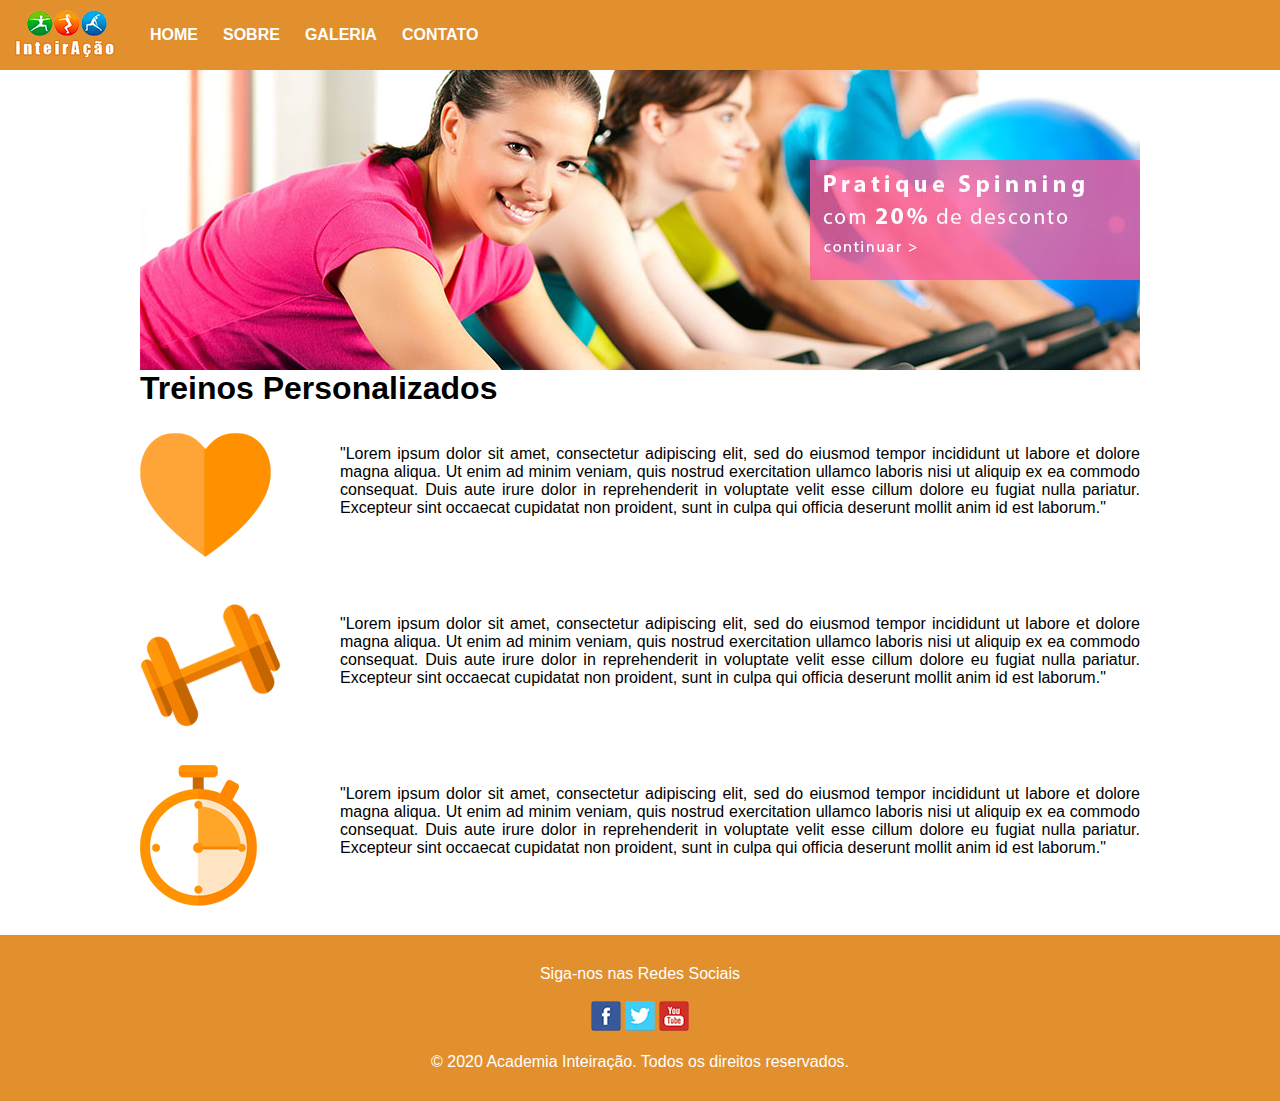
<file: SiteAcademia/sobre.html>
<!DOCTYPE html>
<html>
<head>
	<title>Academia Inteiração</title>
	<meta charset="utf-8">
	<link rel="stylesheet" type="text/css" href="css/estilo.css">
	<script type="text/javascript" src="js/banner.js"></script>
</head>
<body>
	<header> <!-- Cabeçalho -->
		<div class="logo">
			<img src="imagens/logo1.png" alt="Logo" title="Logo">
		</div>
		<nav> <!-- Menu de navegação -->
			<ul>
				<a href="index.html"><li class="BOTAO">HOME</li></a>
				<a href="sobre.html"><li class="BOTAO">SOBRE</li></a>
				<a href="galeria.html"><li class="BOTAO">GALERIA</li></a>
				<a href="contato.html"><li class="BOTAO">CONTATO</li></a>
			</ul>
		</nav>
	</header>
	<main>
		<div id="banner_img">
			<img src="banner_img/1.jpg" alt="banner" title="banner">
		</div>
		<div id="rotativo">
			<a href="javascript:void(0)" id="banner_img_1"></a>
			<a href="javascript:void(0)" id="banner_img_2"></a>
			<a href="javascript:void(0)" id="banner_img_3"></a>
			<a href="javascript:void(0)" id="banner_img_4"></a>
		</div>
		<section class="conteudo"> <!-- sessão onde fica o cont/ do site -->
			<h1> Treinos Personalizados</h1>
			<br>
			<figure class="fotossobre">
				<img src="imagens/icon-coracao.png" alt="coração" title="Coração">
			</figure>
			<article class="asobre">
				"Lorem ipsum dolor sit amet, consectetur adipiscing elit, sed do eiusmod tempor incididunt ut labore et dolore magna aliqua. Ut enim ad minim veniam, quis nostrud exercitation ullamco laboris nisi ut aliquip ex ea commodo consequat. Duis aute irure dolor in reprehenderit in voluptate velit esse cillum dolore eu fugiat nulla pariatur. Excepteur sint occaecat cupidatat non proident, sunt in culpa qui officia deserunt mollit anim id est laborum."
			</article>
			<figure class="fotossobre">
				<img src="imagens/icon-peso.png" alt="Hipertrofia" title="Hipertrofia">
			</figure>
			<article class="asobre">
				"Lorem ipsum dolor sit amet, consectetur adipiscing elit, sed do eiusmod tempor incididunt ut labore et dolore magna aliqua. Ut enim ad minim veniam, quis nostrud exercitation ullamco laboris nisi ut aliquip ex ea commodo consequat. Duis aute irure dolor in reprehenderit in voluptate velit esse cillum dolore eu fugiat nulla pariatur. Excepteur sint occaecat cupidatat non proident, sunt in culpa qui officia deserunt mollit anim id est laborum."
			</article>
			<figure class="fotossobre">
				<img src="imagens/icon-relogio.png" alt="Tempo de treino" title="Tempo de Treino">
			</figure>
			<article class="asobre">
				"Lorem ipsum dolor sit amet, consectetur adipiscing elit, sed do eiusmod tempor incididunt ut labore et dolore magna aliqua. Ut enim ad minim veniam, quis nostrud exercitation ullamco laboris nisi ut aliquip ex ea commodo consequat. Duis aute irure dolor in reprehenderit in voluptate velit esse cillum dolore eu fugiat nulla pariatur. Excepteur sint occaecat cupidatat non proident, sunt in culpa qui officia deserunt mollit anim id est laborum."
			</article>
		</section>
	</main> <!-- Conteudo do site -->
	<footer>
		<p>Siga-nos nas Redes Sociais</p>
		<br>
		<a href="https://pt-br.facebook.com/StudioInteracaoOficial/" target="blanck"><img src="imagens/social-facebook.png" alt="Link Facebook" title="Rede Social Facebook"></a> <!-- Icone Link Facebook -->
		<a href="https://twitter.com/SmartFitoficial?ref_src=twsrc%5Egoogle%7Ctwcamp%5Eserp%7Ctwgr%5Eauthor" target="blanck"><img src="imagens/social-twitter.png" alt="Link Twitter" title="Rede Social Twitter"></a> <!-- Icone Link Twitter -->
		<a href="https://www.youtube.com/channel/UC9sPrKlQsnNYfKhmcxjFa0A" target="blanck"><img src="imagens/social-youtube.png" alt="Link Youtube" title="Rede Social Youtube"></a> <!-- Icone Link Youtube -->
		<br><br>
		<p> © 2020 Academia Inteiração. Todos os direitos reservados.</p>
	</footer> <!-- Rodapé do site -->
</body>
</html>
</file>
<file: SiteAcademia/css/estilo.css>
*{ /* Config para a página toda*/
	margin: 0px; /* margem externa da página zerada */
	padding: 0px; /*margem interna da página zerada */
}
body{
	font-family: "Calibri", Helvetica, Arial
}
header{
	width: 100%; /* Tamanho do header considerando a config responsiva */
	height: 70px;
	background-color: #e28f2e;
	position: fixed;
}
/* ####### MENU ####### */

nav{ /* Estilo da barra de navegação */
	height: 70px
	font-size: 19px; /* Tamanho da fonte */
}
nav ul{/* Estilo da lista*/
	list-style-type: none
} 
nav li{
	float: left; /* Configurar o menu para horizontal*/
	margin-left: 5px;
	padding: 9px 10px; /* margem interna cima/baixo 5px e dir/esq 10px*/
	color: white; /* cor das palavras do menu*/
	font-weight: bold; /* fonte em negrito */
	line-height: 3.2;
}
nav ul .BOTAO:hover{ /* config mouse sobre */
	background-color: rgba(255,255,255,0.2);
}
.logo{ /*config logo*/
	float: left;
	margin-left: 15px;
	margin-top: 10px;
	margin-right: 20px;
	margin-bottom: 25px;
}

/* ###### CONTEUDO HOME PAGE ###### */

main{ /* estilo conteudo principal */
	width: 1000px;
	height:600px;
	margin: 0 auto; /* margem do conteudo */
}
#banner_img{
	width: 1000px;
	height: 300px;
	float: left;
	margin-top: 70px;
}
.fotoshome{
	float: left;
	width: 50%;
	margin-top: 20px;
	margin-bottom: 10px;
	text-align: center;
}
.conteudo{
	float: left;
}
article{
	margin-bottom: 10px;
	text-align: justify; /* Formatação do texto justificada */
}

/* ###### CONTEUDO RODAPÉ ###### */

footer{
	background-color: #e28f2e;
	color: white;
	text-align: center;
	clear: both; /* tag para evitar que o rodapé pegue o estilo das outras sessões*/
	padding: 30px 0;
}

/* ###### SOBRE ###### */

.fotossobre{
	float: left;
	width: 20%;
	height: 160px;
}
.asobre{
	float: left;
	width:80%;
	height: 140px; 
	padding-top: 20px;
}

/* ###### CONTATO ###### */

#mapa{
	float: left;
	margin-top: 70px;
}
#info{
	width: 370px;
	float: left;
}
#formulario{
	width: 600px;
	float: right;
}
#formulario label{
	font-size: 18px;
}
#formulario div input{
	background-color: #fae5cc;
	border:1px solid: #f2c085;
	width: 605px;
	height: 28px;
	font-size: 15px;
}
#formulario div textarea{
	background-color: #fae5cc;
	border:1px solid: #f2c085;
	width: 600px;
	height: 60px;
	font-size: 15px;
	resize: none;
}
#formulario .BOTAO{
	width: 80px;
	height: 30px;
	font-size: 16px;
	color: white;
	margin-left: 15px;
	margin-bottom: 15px;
	margin-top: 15px;
	float: right;
	cursor: pointer;
}
#ENVIAR{
	background-color: darkgreen;
	border:1px solid #8bac7f;
}
#LIMPAR{
	background-color: red;
	border:1px solid #b89898;
}
#formulario h2{
	font-size: 22px;
	color: orange;
	text-align: center;
	margin: 40px 0;
	font-weight: bold;
	text-transform: uppercase;
}

/* ###### GALERIA ###### */

.galeria{
	margin: 10px;
	text-align: center;
}
.galeria img{
	padding: 20px;
	padding-left: 30px;
}
</file>
